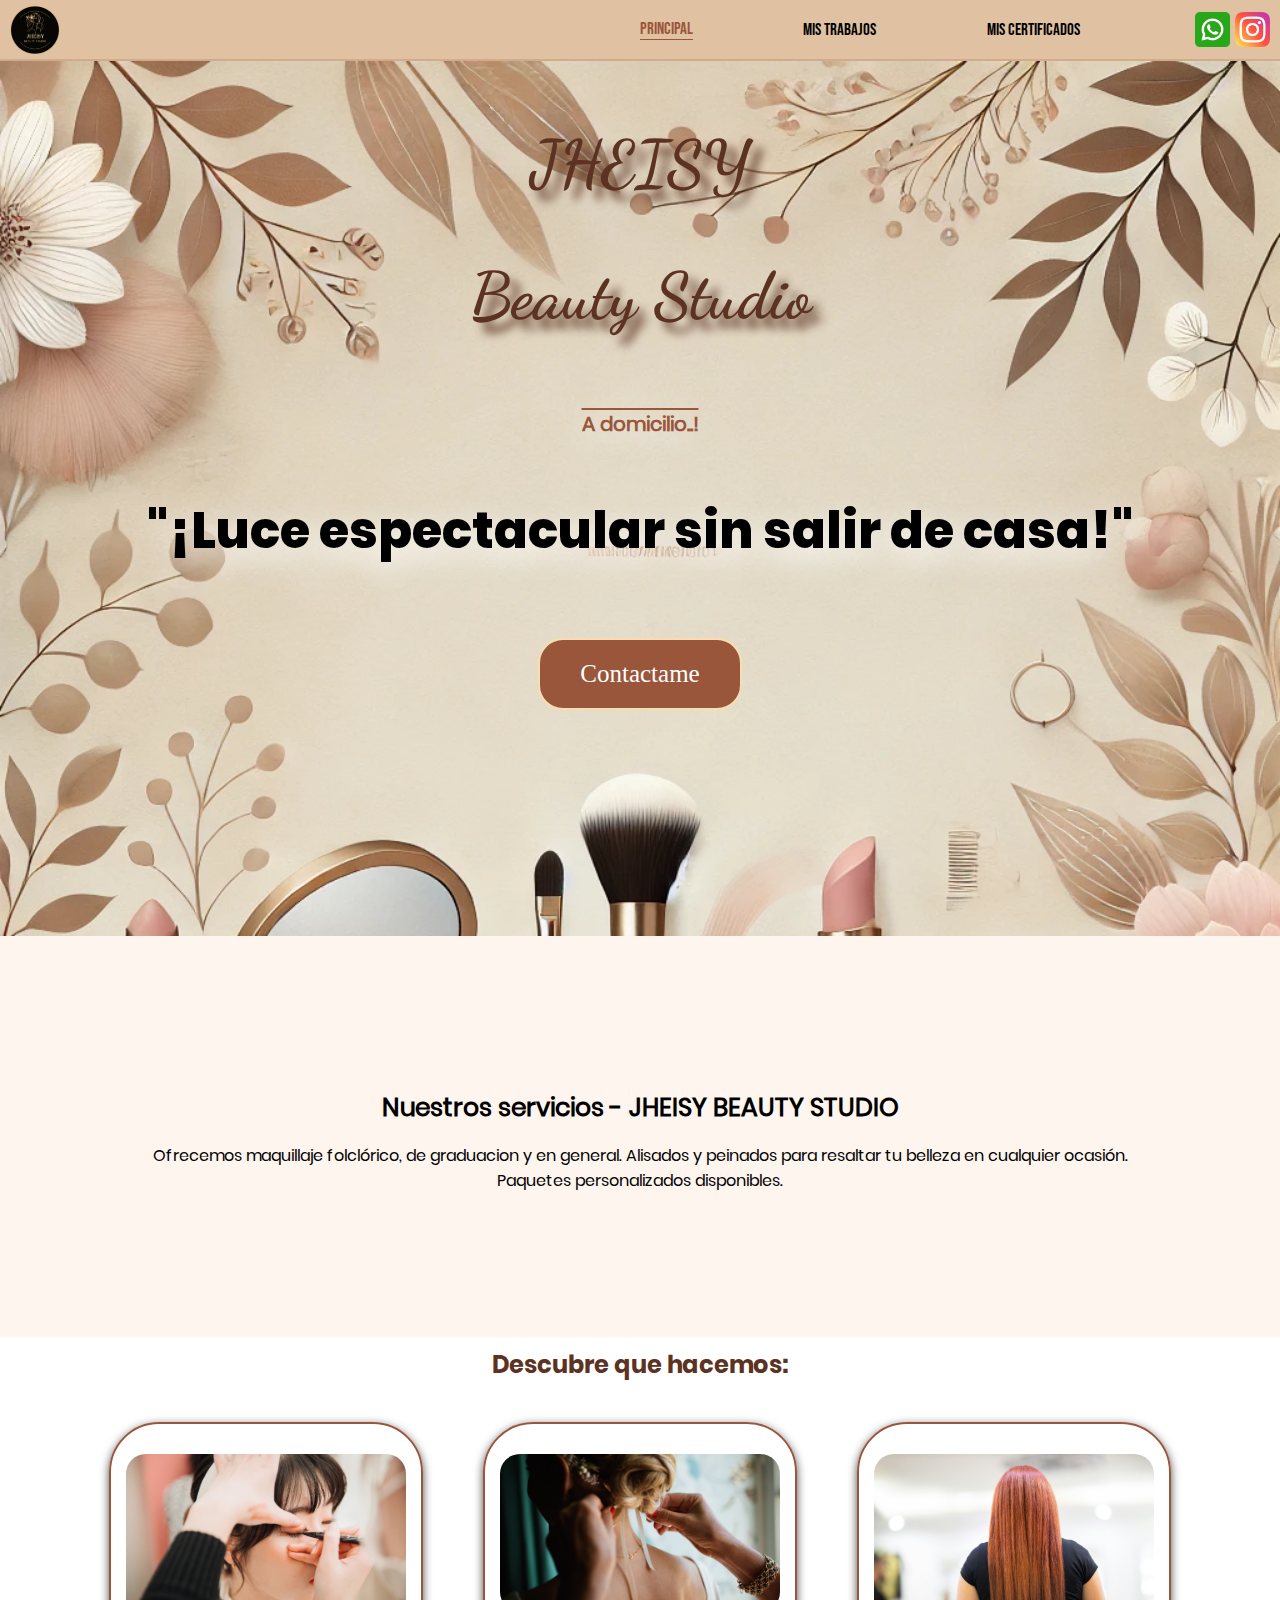
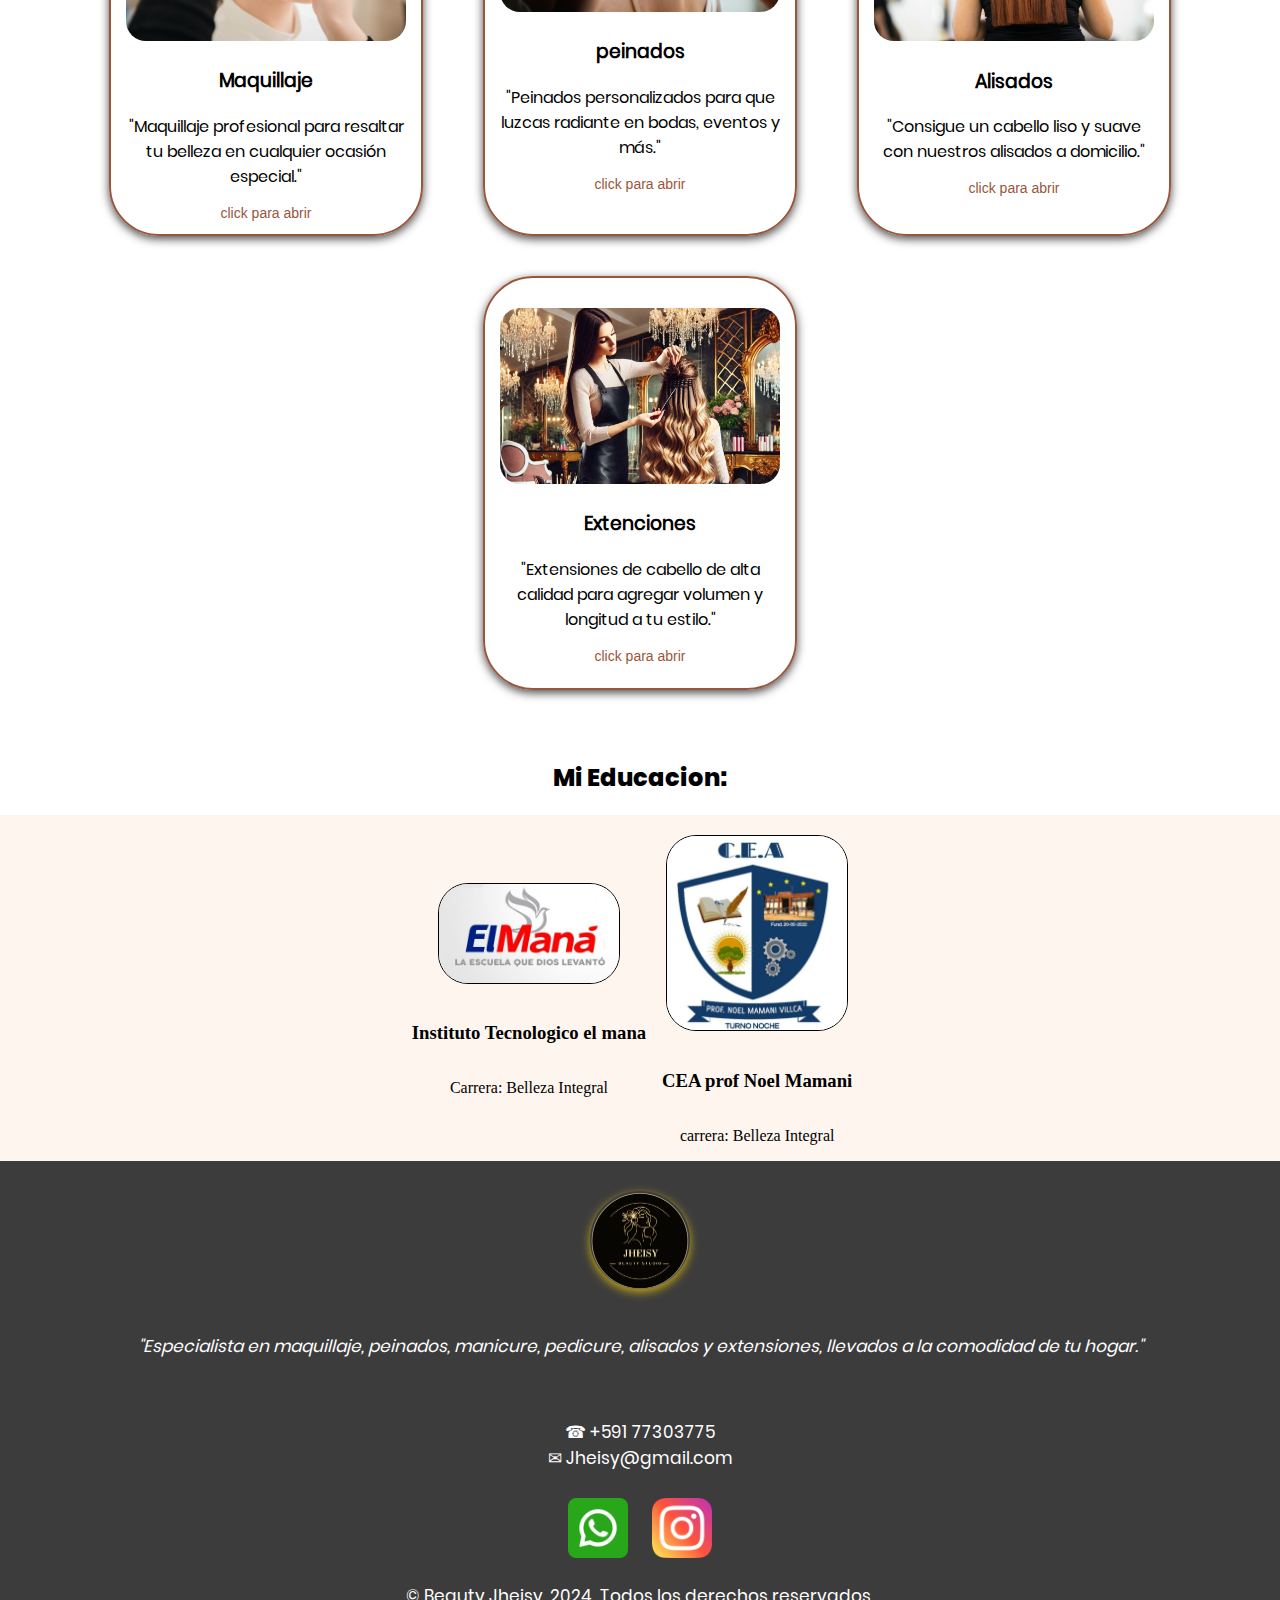
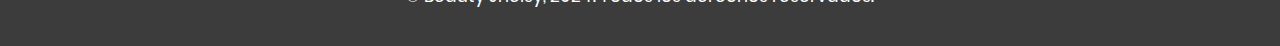
<file: index.html>
<!DOCTYPE html>
<html lang="es">

<head>
    <link rel="icon" type="image/png" href="imagenes\iconos\logoP.png">
    <link rel="stylesheet" href="estilo.css">
    <meta charset="UTF-8">
    <meta name="viewport" content="width=device-width, initial-scale=1.0">
    <title>Jheisy Beauty</title>
</head>

<body>
    <nav class="nave">
        <img src="imagenes\iconos\logoP.png" class="icono">
        <div class="lista">
            <a href="" id="M"> Principal</a>
            <a href="trabajos.html">Mis trabajos</a>
            <a href="certificados.html">Mis certificados</a>
            <div class="imagenes-nav">
                <a href="https://wa.link/i2p41c"><img src="imagenes\iconos\whatsapp.png" class="icono"></a>
                <a href="#"><img src="imagenes\iconos\instagram.png" class="icono"></a>
            </div>
        </div>
    </nav>

    <div class="principal">
        <div id="letras-principal">
            <h2>JHEISY</h2>
            <h2>Beauty Studio</h2>
        </div>
            <p><strong>A domicilio..! </strong></p>
        <h1>"¡Luce espectacular sin salir de casa!"</h1>
        <br><br>
        <a href="https://wa.link/i2p41c" class="boton">Contactame</a>
    </div>

    <div class="nuestrosServ">
        <h3>Nuestros servicios - JHEISY BEAUTY STUDIO</h3>
        <p>Ofrecemos maquillaje folclórico, de graduacion y en general. Alisados y peinados para resaltar tu belleza en
            cualquier ocasión. Paquetes personalizados disponibles.</p>
    </div>

    <h2 id="extras">Descubre que hacemos:</h2>

    <div class="grilla">
        <a href="Maquillaje.html">
            <div class="casilla">
                <img src="imagenes\maquillaje.jpg">
                <h3>Maquillaje</h3>
                <p>"Maquillaje profesional para resaltar tu belleza en cualquier ocasión especial."</p>
                <p class="indicador">click para abrir</p>
            </div>
        </a>
        <a href="peinado.html">
            <div class="casilla">
                <img src="imagenes\peinado.jpg">
                <h3>peinados</h3>
                <p>"Peinados personalizados para que luzcas radiante en bodas, eventos y más."</p>
                <p class="indicador">click para abrir</p>
            </div>
        </a>
        <a href="alizado.html">
            <div class="casilla">
                <img src="imagenes\alizado.jpg">
                <h3>Alisados</h3>
                <p>"Consigue un cabello liso y suave con nuestros alisados a domicilio."</p>
                <p class="indicador">click para abrir</p>
            </div>
        </a>
        <a href="extenciones.html">
            <div class="casilla">
                <img src="imagenes\extenciones.png">
                <h3>Extenciones</h3>
                <p>"Extensiones de cabello de alta calidad para agregar volumen y longitud a tu estilo."</p>
                <p class="indicador">click para abrir</p>
            </div>
        </a>
    </div>
    <h2 id="titulo">Mi Educacion:</h2>
    <div class="institutos">
        <div id="targetaInsti">
            <img src="imagenes\mana.jpg">
            <h3>Instituto Tecnologico el mana</h3>
            <p>Carrera: Belleza Integral</p>
        </div>
        <div id="targetaInsti">
            <img src="imagenes/cea.png">
            <h3>CEA prof Noel Mamani</h3>
            <p>carrera: Belleza Integral</p>
        </div>
    </div>
</body>
<footer>
    <img src="imagenes\iconos\logoP.png" id="logoF">
    <p>
    <address>"Especialista en maquillaje, peinados, manicure, pedicure, alisados y extensiones, llevados a la comodidad
        de tu
        hogar." </address>
    </p>
    <br>
    <a>☎ +591 77303775</a>
    <a>✉ Jheisy@gmail.com</a>
    <br>
    <div class="redes">
        <a href="https://wa.link/i2p41c"> <img src="imagenes\iconos\whatsapp.png" class="icono"></a>
        <a href=""> <img src="imagenes\iconos\instagram.png" class="icono"></a>
    </div>
    <p>© Beauty Jheisy, 2024. Todos los derechos reservados.</p>
</footer>

</html>
</file>
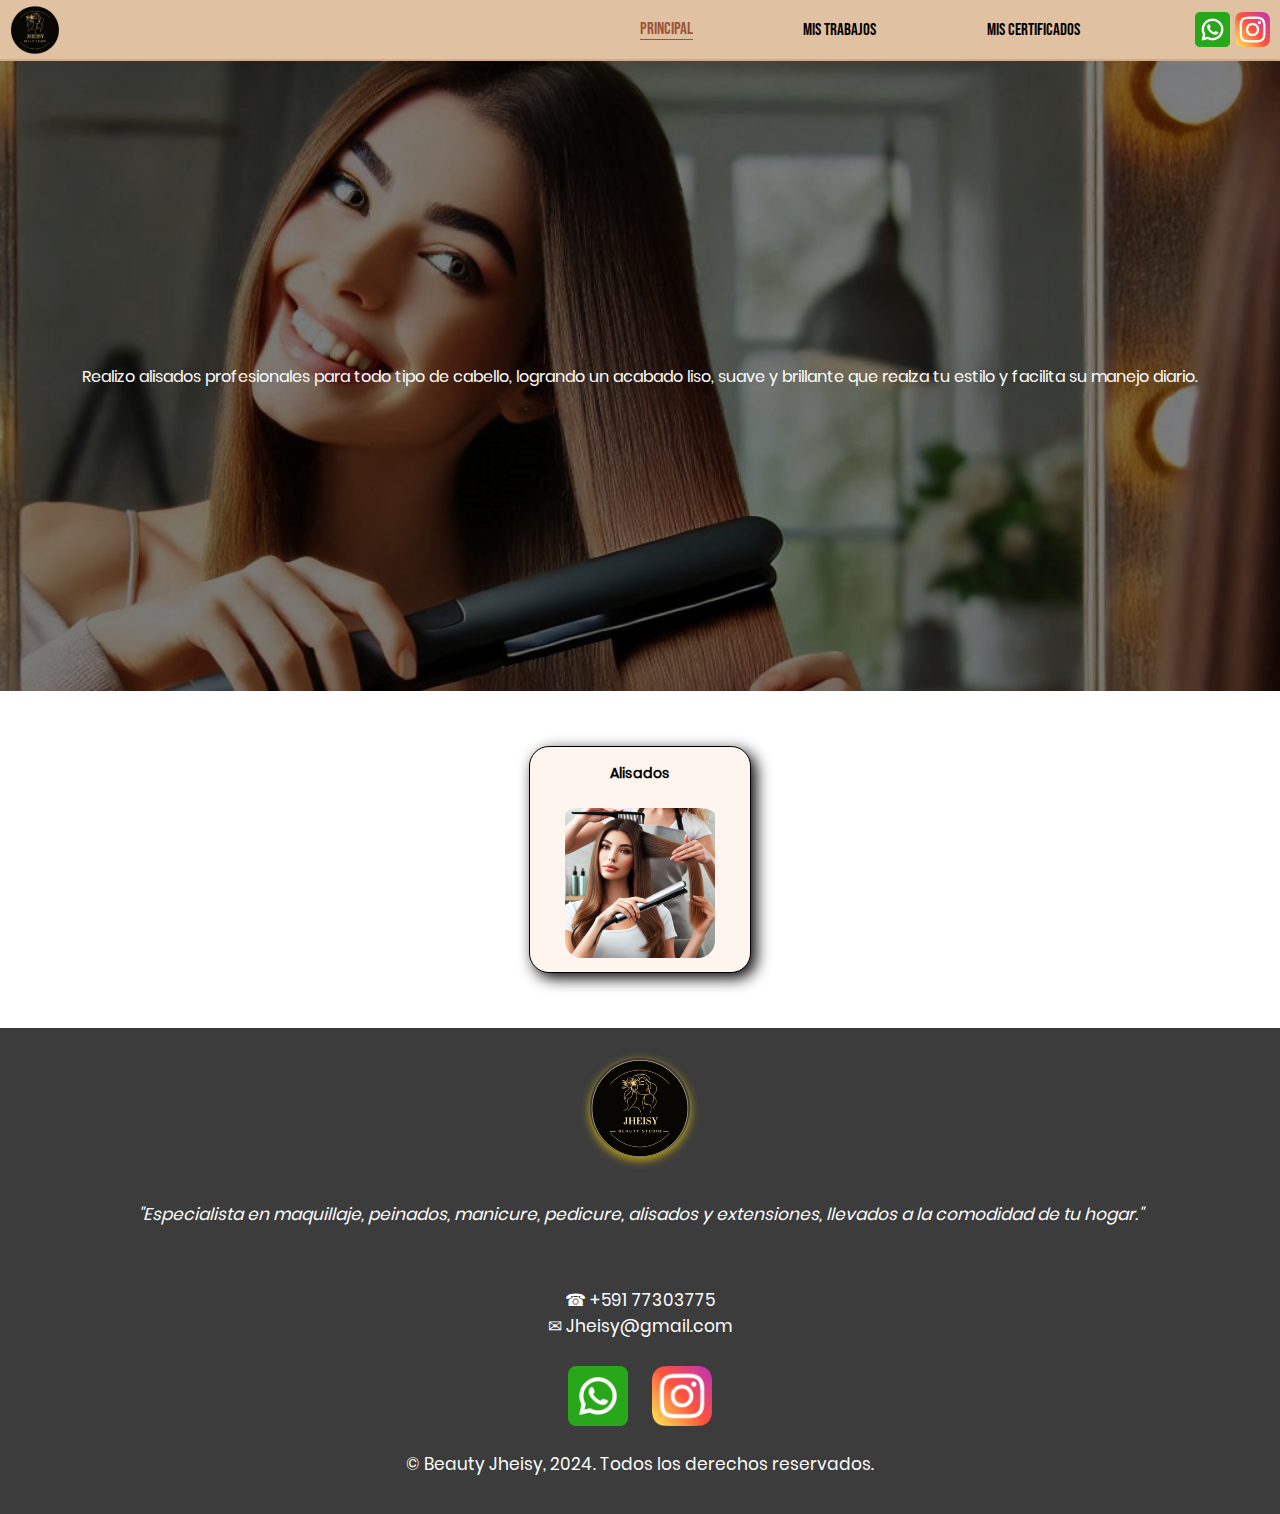
<file: alizado.html>
<!DOCTYPE html>
<html lang="en">

<head>
    <link rel="icon" type="image/png" href="imagenes\iconos\logoP.png">
    <link rel="stylesheet" href="estilo.css">
    <meta charset="UTF-8">
    <meta name="viewport" content="width=device-width, initial-scale=1.0">
    <title>Jheisy Beauty-Alisados</title>
</head>

<body>

    <nav class="nave">
        <img src="imagenes\iconos\logoP.png" class="icono">
        <div class="lista">
            <a href="index.html" id="M"> Principal</a>
            <a href="trabajos.html">Mis trabajos</a>
            <a href="certificados.html">Mis certificados</a>
            <div class="imagenes-nav">
                <a href="https://wa.link/i2p41c"><img src="imagenes\iconos\whatsapp.png" class="icono"></a>
                <a href="#"><img src="imagenes\iconos\instagram.png" class="icono"></a>
            </div>
        </div>
    </nav>


    <div class="alisadoPrincipal">
        <p>Realizo alisados profesionales para todo tipo de cabello, logrando un acabado liso, suave y brillante que
            realza tu estilo y facilita su manejo diario.</p>
    </div>

    <div class="grillaMaquillajes">
        <div class="targetaMaquillajes">
            <h3>Alisados</h3>
            <img src="imagenes/alizadoT.png">
        </div>
    </div>
    <footer>
        <img src="imagenes\iconos\logoP.png" id="logoF">
        <p><address>"Especialista en maquillaje, peinados, manicure, pedicure, alisados y extensiones, llevados a la comodidad de tu
            hogar." </address> </p>
        <br>
        <a>☎ +591 77303775</a>
        <a>✉ Jheisy@gmail.com</a>
        <br>
        <div class="redes">
            <a href="https://wa.link/i2p41c"> <img src="imagenes\iconos\whatsapp.png" class="icono"></a>
            <a href=""> <img src="imagenes\iconos\instagram.png" class="icono"></a>
        </div>
        <p>© Beauty Jheisy, 2024. Todos los derechos reservados.</p>
    </footer>
</body>

</html>
</file>
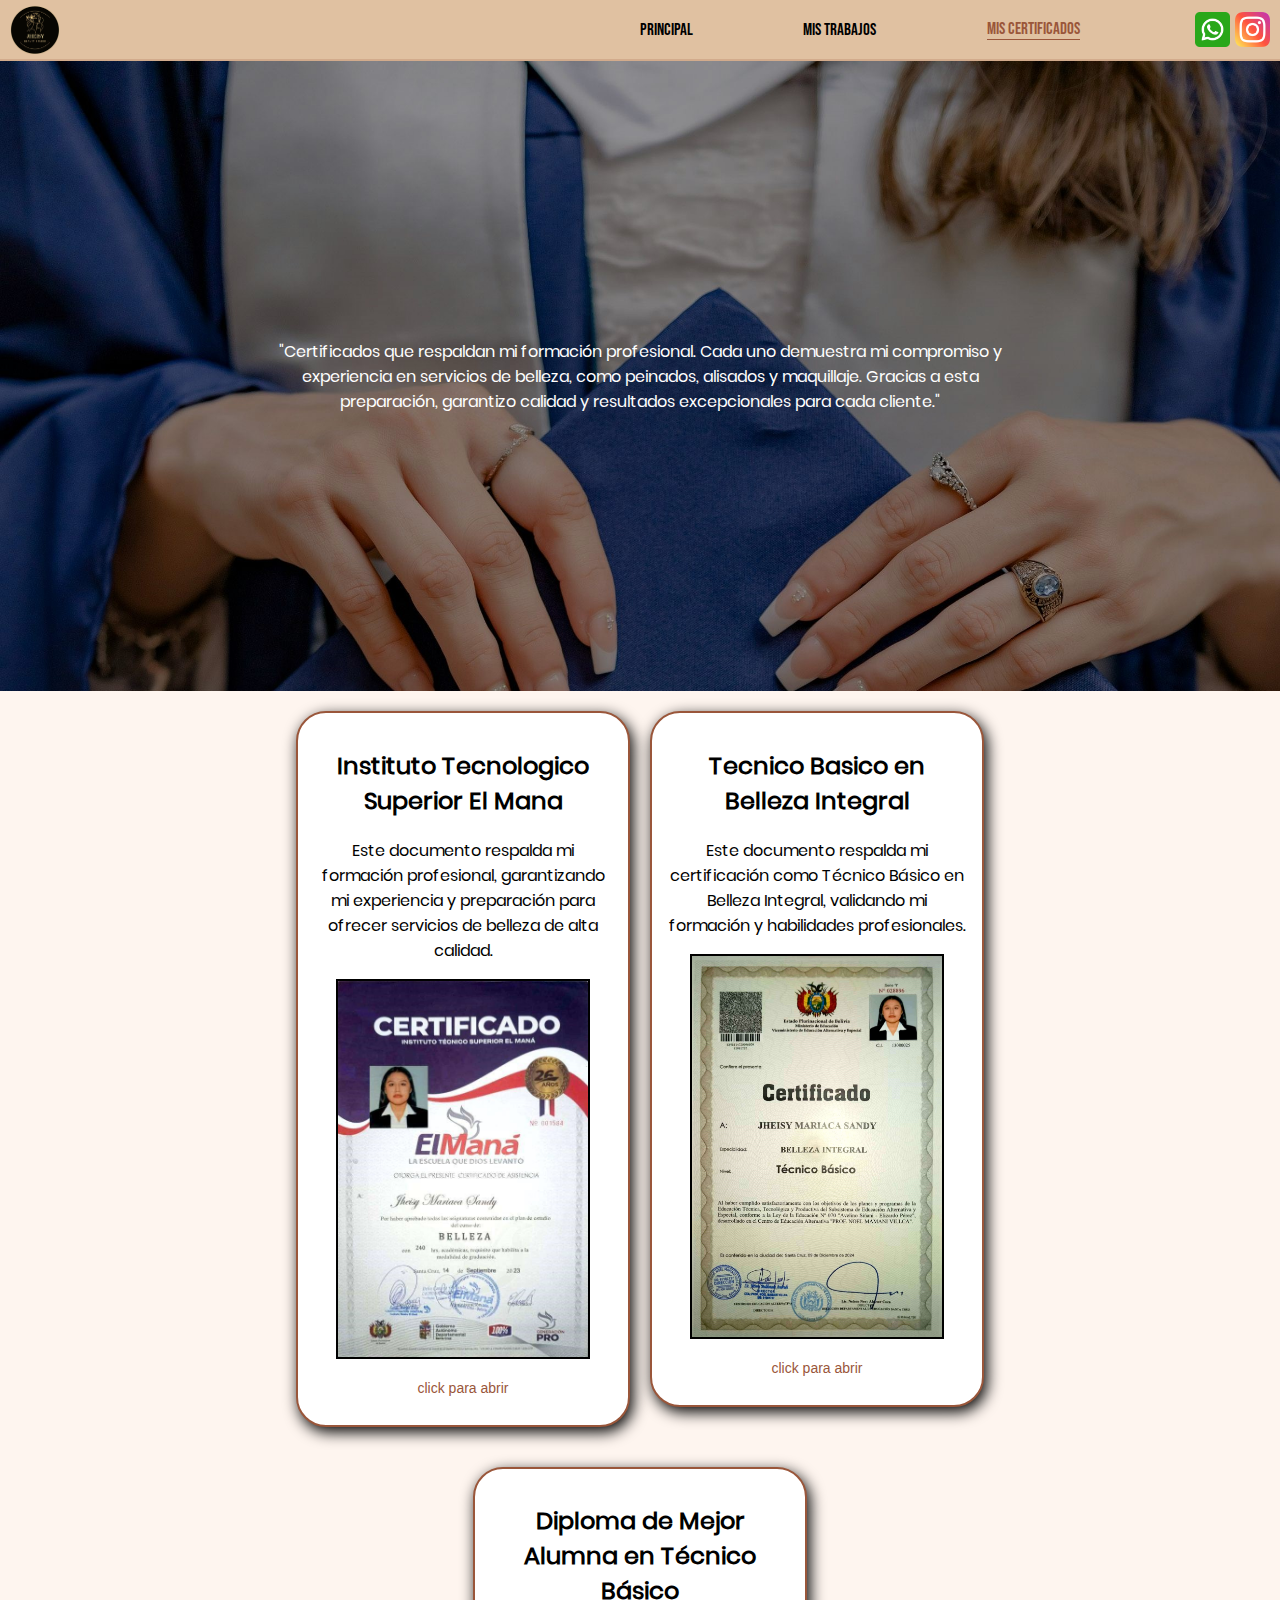
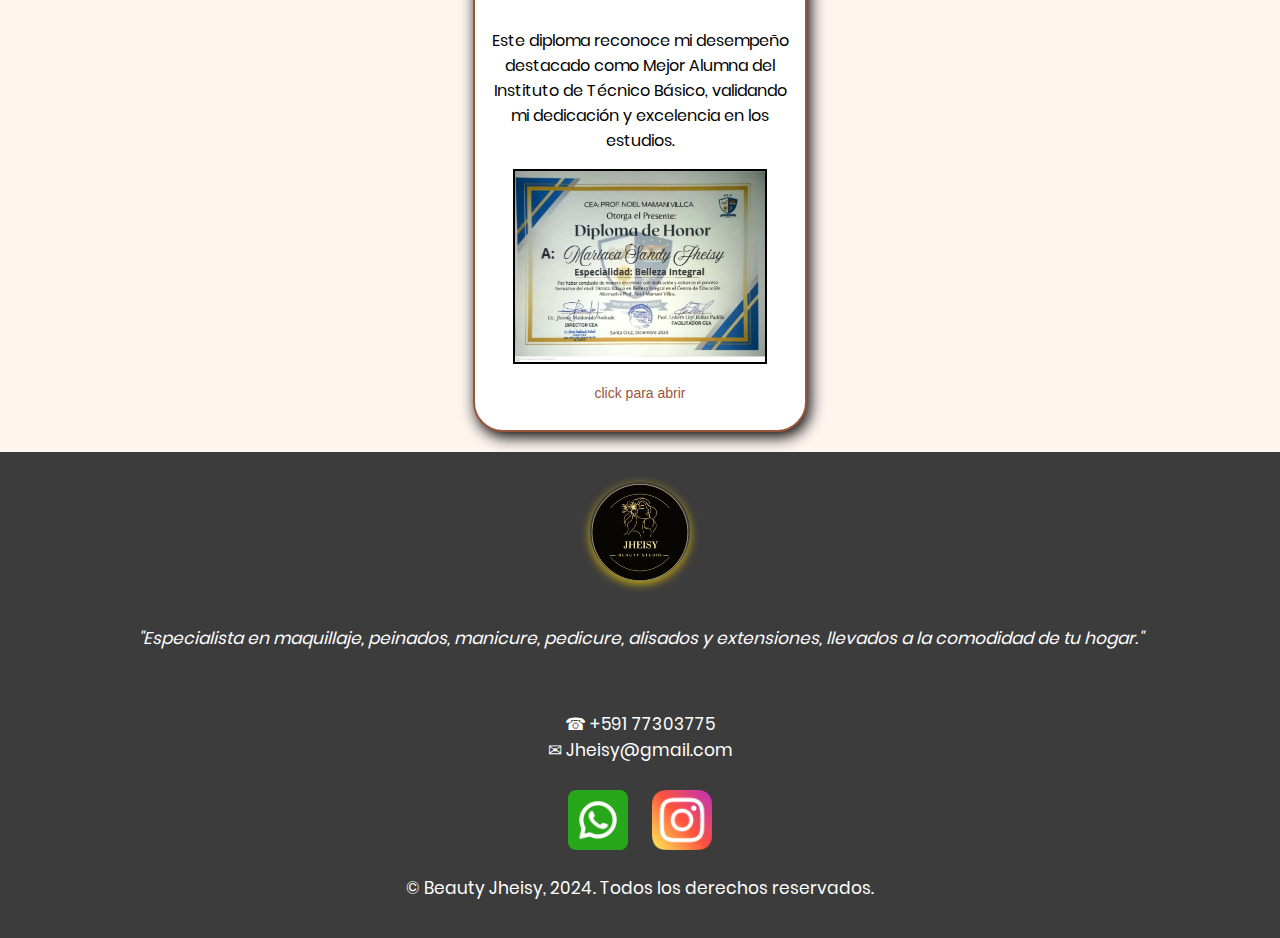
<file: certificados.html>
<!DOCTYPE html>
<html lang="en">

<head>
    <link rel="icon" type="image/png" href="imagenes\iconos\logoP.png">
    <link rel="stylesheet" href="estilo.css">
    <meta charset="UTF-8">
    <meta name="viewport" content="width=device-width, initial-scale=1.0">
    <title>Jheisy Beauty-Certificados</title>
</head>

<body>
    <nav class="nave">
        <img src="imagenes\iconos\logoP.png" class="icono">
        <div class="lista">
            <a href="index.html"> Principal</a>
            <a href="trabajos.html">Mis trabajos</a>
            <a href="certificados.html"  id="M">Mis certificados</a>
            <div class="imagenes-nav">
                <a href="https://wa.link/i2p41c"><img src="imagenes\iconos\whatsapp.png" class="icono"></a>
                <a href="#"><img src="imagenes\iconos\instagram.png" class="icono"></a>
            </div>
        </div>
    </nav>



    <div class="principalCertificados">
        <p>"Certificados que respaldan mi formación profesional. Cada uno demuestra mi compromiso y experiencia en
            servicios de belleza, como peinados, alisados y maquillaje. Gracias a esta preparación, garantizo calidad y
            resultados excepcionales para cada cliente."</p>
    </div>

    <div class="certificados">
        <a href="imagenes\certificado-mana.jpg"><div class="certificado">
            <h2>Instituto Tecnologico Superior El Mana</h2>
            <p>Este documento respalda mi formación profesional, garantizando mi experiencia y preparación para ofrecer servicios de belleza de alta calidad. </p>
            <img src="imagenes/certificado-mana.jpg">
            <p class="indicador">click para abrir</p>
        </div></a>
       <a href="imagenes\certificado-cea.jpg"> <div class="certificado">
            <h2>Tecnico Basico en Belleza Integral</h2>
            <p>Este documento respalda mi certificación como Técnico Básico en Belleza Integral, validando mi formación y habilidades profesionales.</p>
            <img src="imagenes/certificado-cea.jpg">
            <p class="indicador">click para abrir</p>
        </div></a>
       <a href="imagenes\diploma-cea.jpg"> <div class="certificado">
            <h2>Diploma de Mejor Alumna en Técnico Básico</h2>
            <p>Este diploma reconoce mi desempeño destacado como Mejor Alumna del Instituto de Técnico Básico, validando mi dedicación y excelencia en los estudios. </p>
            <img src="imagenes/diploma-cea.jpg">
            <p class="indicador">click para abrir</p>
        </div> </a>
    </div>
    


    <footer>
        <img src="imagenes\iconos\logoP.png" id="logoF">
        <p><address>"Especialista en maquillaje, peinados, manicure, pedicure, alisados y extensiones, llevados a la comodidad de tu
            hogar." </address> </p>
        <br>
        <a>☎ +591 77303775</a>
        <a>✉ Jheisy@gmail.com</a>
        <br>
        <div class="redes">
            <a href="https://wa.link/i2p41c"> <img src="imagenes\iconos\whatsapp.png" class="icono"></a>
            <a href=""> <img src="imagenes\iconos\instagram.png" class="icono"></a>
        </div>
        <p>© Beauty Jheisy, 2024. Todos los derechos reservados.</p>
    </footer>
</body>

</html>
</file>
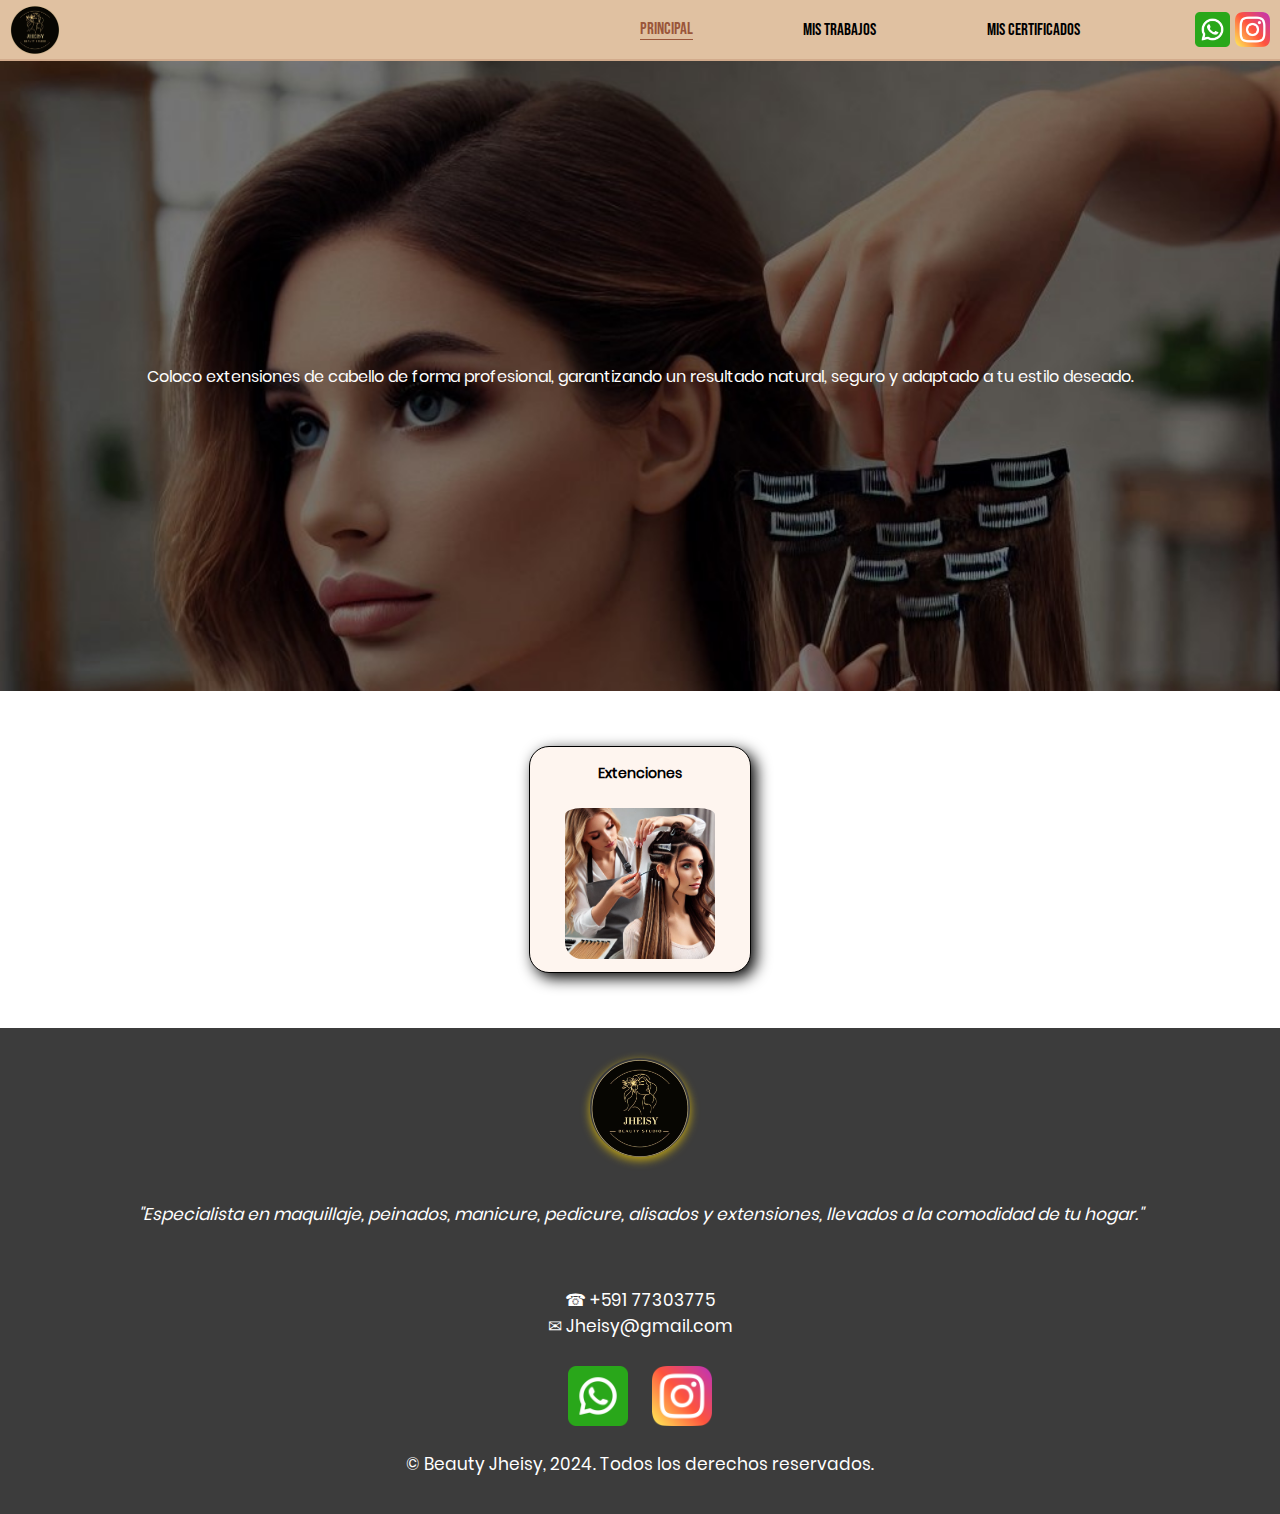
<file: extenciones.html>
<!DOCTYPE html>
<html lang="en">
<head>
    <link rel="icon" type="image/png" href="imagenes\iconos\logoP.png">
    <link rel="stylesheet" href="estilo.css">
    <meta charset="UTF-8">
    <meta name="viewport" content="width=device-width, initial-scale=1.0">
    <title>Jheisy Beauty-Extenciones</title>
</head>
<body>
    <nav class="nave">
        <img src="imagenes\iconos\logoP.png" class="icono">
        <div class="lista">
            <a href="index.html" id="M"> Principal</a>
            <a href="trabajos.html">Mis trabajos</a>
            <a href="certificados.html">Mis certificados</a>
            <div class="imagenes-nav">
                <a href="https://wa.link/i2p41c"><img src="imagenes\iconos\whatsapp.png" class="icono"></a>
                <a href="#"><img src="imagenes\iconos\instagram.png" class="icono"></a>
            </div>
        </div>
    </nav>


    <div class="extencionesPrincipal">
        <p>Coloco extensiones de cabello de forma profesional, garantizando un resultado natural, seguro y adaptado a tu estilo deseado.</p>
    </div>

    <div class="grillaMaquillajes">
        <div class="targetaMaquillajes">
            <h3>Extenciones</h3>
            <img src="imagenes/extencionesT.png">
        </div>
    </div>
    <footer>
        <img src="imagenes\iconos\logoP.png" id="logoF">
        <p><address>"Especialista en maquillaje, peinados, manicure, pedicure, alisados y extensiones, llevados a la comodidad de tu
            hogar." </address> </p>
        <br>
        <a>☎ +591 77303775</a>
        <a>✉ Jheisy@gmail.com</a>
        <br>
        <div class="redes">
            <a href="https://wa.link/i2p41c"> <img src="imagenes\iconos\whatsapp.png" class="icono"></a>
            <a href=""> <img src="imagenes\iconos\instagram.png" class="icono"></a>
        </div>
        <p>© Beauty Jheisy, 2024. Todos los derechos reservados.</p>
    </footer>

</body>
</html>
</file>
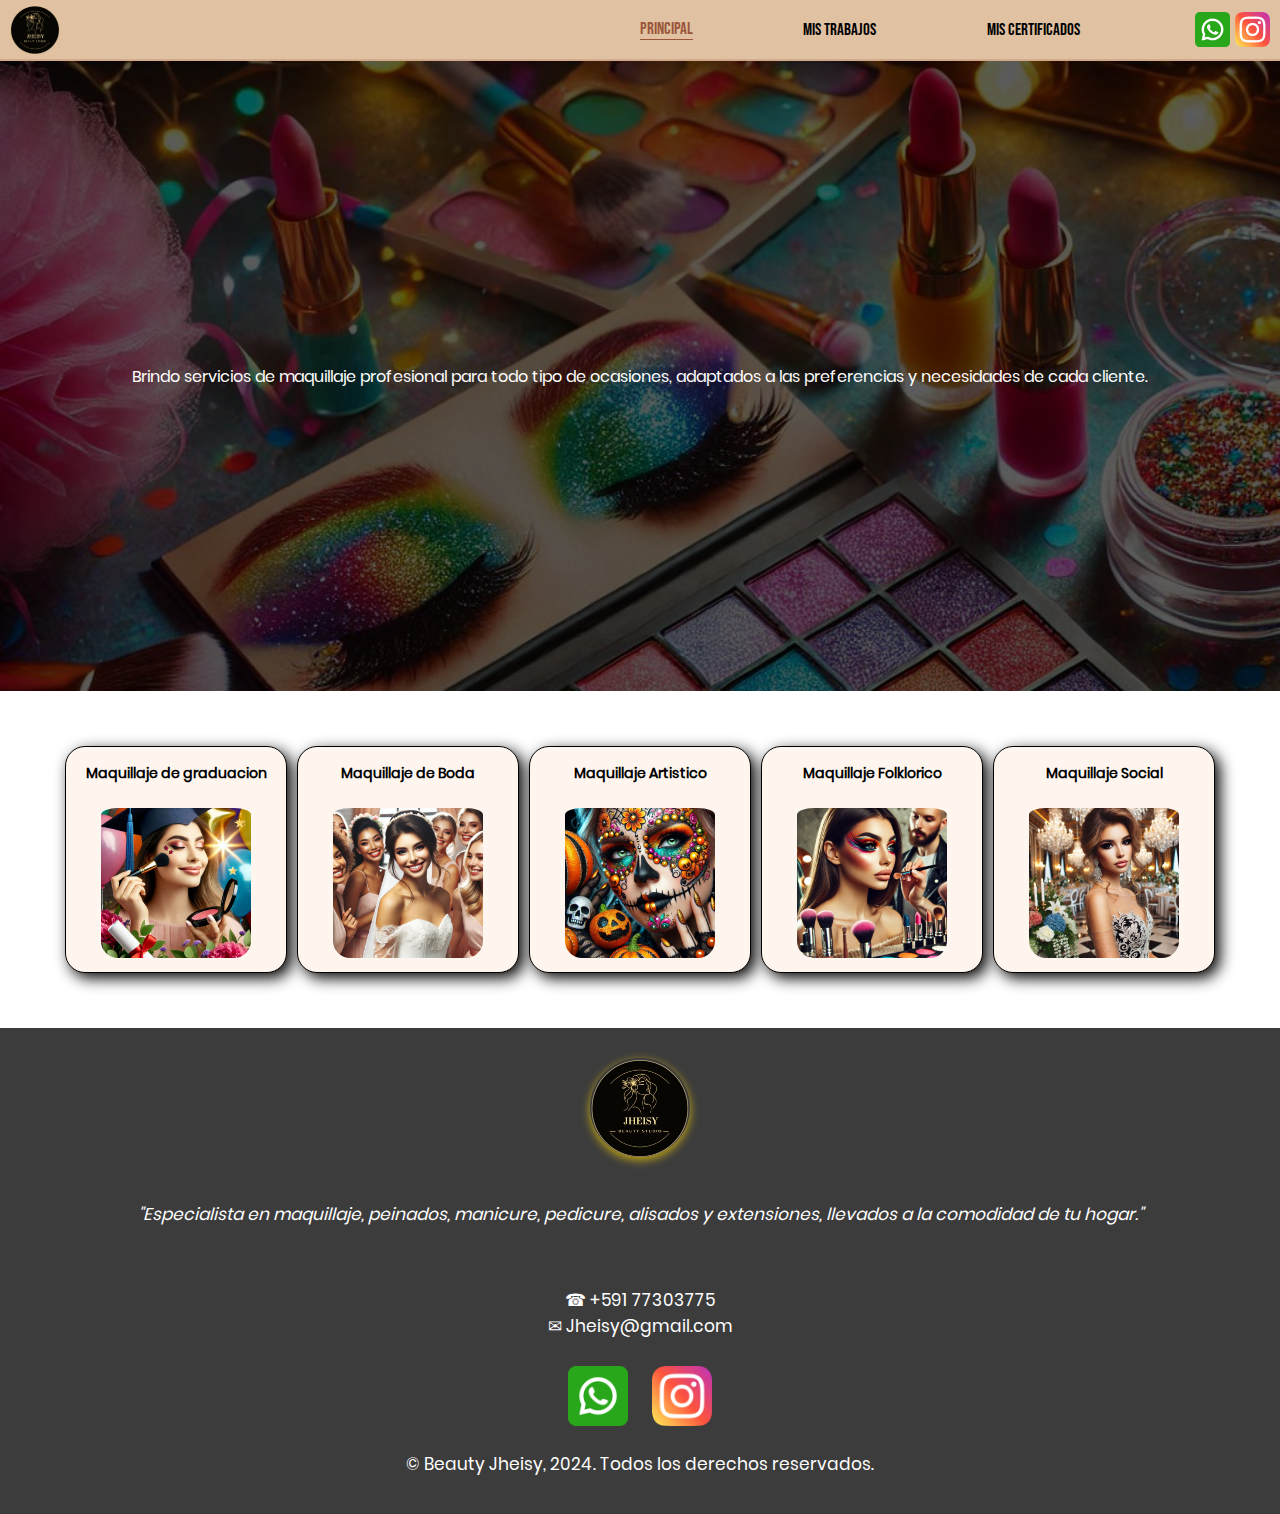
<file: Maquillaje.html>
<!DOCTYPE html>
<html lang="en">
<head>
    <link rel="icon" type="image/png" href="imagenes\iconos\logoP.png">
    <link rel="stylesheet" href="estilo.css">
    <meta charset="UTF-8">
    <meta name="viewport" content="width=device-width, initial-scale=1.0">
    <title>Jheisy Beauty - Maquillajes</title>
</head>
<body>
    
    <nav class="nave">
        <img src="imagenes\iconos\logoP.png" class="icono">
        <div class="lista">
            <a href="index.html" id="M"> Principal</a>
            <a href="trabajos.html">Mis trabajos</a>
            <a href="certificados.html">Mis certificados</a>
            <div class="imagenes-nav">
                <a href="https://wa.link/i2p41c"><img src="imagenes\iconos\whatsapp.png" class="icono"></a>
                <a href="#"><img src="imagenes\iconos\instagram.png" class="icono"></a>
            </div>
        </div>
    </nav>

    <div class="maquillajePrincipal">
        <p>Brindo servicios de maquillaje profesional para todo tipo de ocasiones, adaptados a las preferencias y necesidades de cada cliente.</p>
    </div>

    <div class="grillaMaquillajes">
        <div class="targetaMaquillajes">
            <h3>Maquillaje de graduacion</h3>
            <img src="imagenes/maquillaje-de-graduación.png">
        </div>
        <div class="targetaMaquillajes">
            <h3>Maquillaje de Boda</h3>
            <img src="imagenes/maquillaje -de-boda.png">
        </div>
        <div class="targetaMaquillajes">
            <h3>Maquillaje Artistico</h3>
            <img src="imagenes/maquillaje-artistico.png">
        </div>
        <div class="targetaMaquillajes">
            <h3>Maquillaje Folklorico</h3>
            <img src="imagenes/maquillaje-folclorico.png">
        </div>
        <div class="targetaMaquillajes">
            <h3>Maquillaje Social</h3>
            <img src="imagenes/maquillaje-social.png">
        </div>
    </div>

    
    <footer>
        <img src="imagenes\iconos\logoP.png" id="logoF">
        <p><address>"Especialista en maquillaje, peinados, manicure, pedicure, alisados y extensiones, llevados a la comodidad de tu
            hogar." </address> </p>
        <br>
        <a>☎ +591 77303775</a>
        <a>✉ Jheisy@gmail.com</a>
        <br>
        <div class="redes">
            <a href="https://wa.link/i2p41c"> <img src="imagenes\iconos\whatsapp.png" class="icono"></a>
            <a href=""> <img src="imagenes\iconos\instagram.png" class="icono"></a>
        </div>
        <p>© Beauty Jheisy, 2024. Todos los derechos reservados.</p>
    </footer>


</body>
</html>
</file>
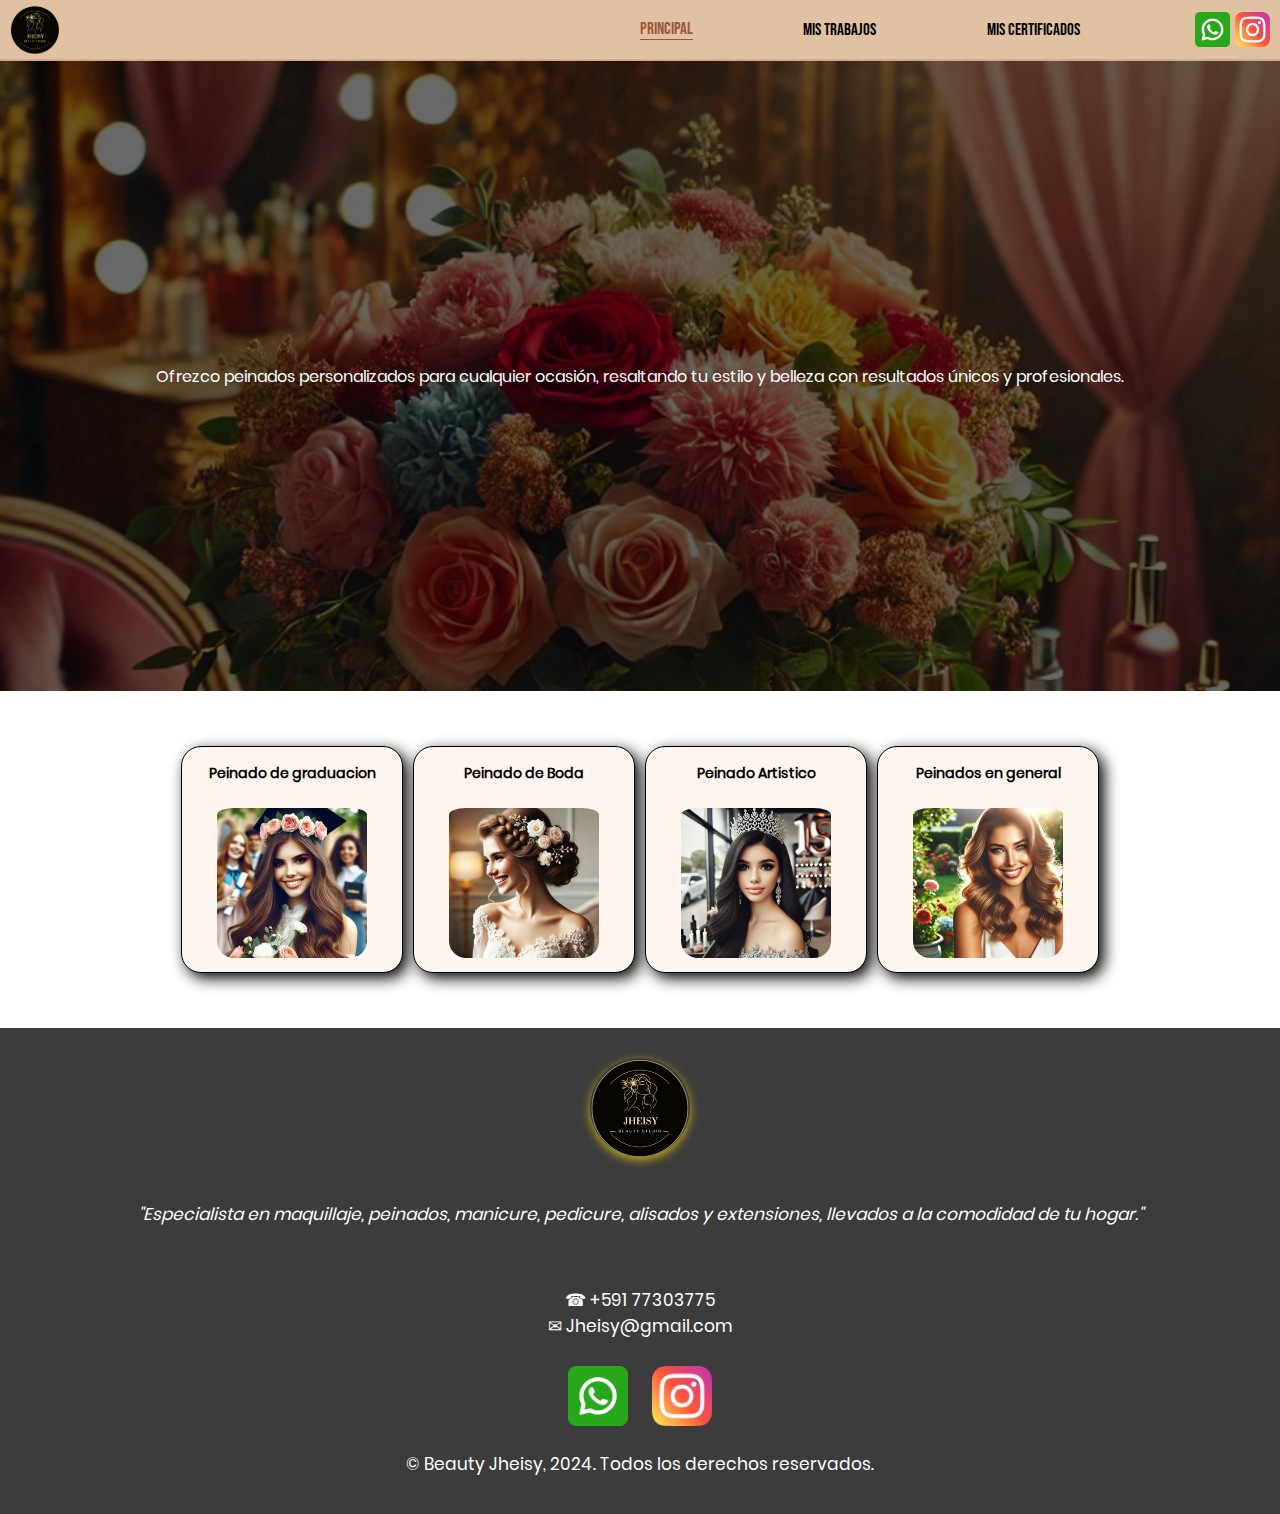
<file: peinado.html>
<!DOCTYPE html>
<html lang="es">
<head>
    <link rel="icon" type="image/png" href="imagenes\iconos\logoP.png">
    <link rel="stylesheet" href="estilo.css">
    <meta charset="UTF-8">
    <meta name="viewport" content="width=device-width, initial-scale=1.0">
    <title>Jheisy Beauty - Peinados</title>
</head>
<body>
    <nav class="nave">
        <img src="imagenes\iconos\logoP.png" class="icono">
        <div class="lista">
            <a href="index.html" id="M"> Principal</a>
            <a href="trabajos.html">Mis trabajos</a>
            <a href="certificados.html">Mis certificados</a>
            <div class="imagenes-nav">
                <a href="https://wa.link/i2p41c"><img src="imagenes\iconos\whatsapp.png" class="icono"></a>
                <a href="#"><img src="imagenes\iconos\instagram.png" class="icono"></a>
            </div>
        </div>
    </nav>

    <div class="peinadoPrincipal">
        <p>Ofrezco peinados personalizados para cualquier ocasión, resaltando tu estilo y belleza con resultados únicos y profesionales.</p>
    </div>

    <div class="grillaMaquillajes">
        <div class="targetaMaquillajes">
            <h3>Peinado de graduacion</h3>
            <img src="imagenes/peinado-graduacion.png">
        </div>
        <div class="targetaMaquillajes">
            <h3>Peinado de Boda</h3>
            <img src="imagenes/peinado-novia.png">
        </div>
        <div class="targetaMaquillajes">
            <h3>Peinado Artistico</h3>
            <img src="imagenes/peinado-reina.png">
        </div>
        <div class="targetaMaquillajes">
            <h3>Peinados en general</h3>
            <img src="imagenes/peinado-ondulado.png">
        </div>
    </div>

    
    <footer>
        <img src="imagenes\iconos\logoP.png" id="logoF">
        <p><address>"Especialista en maquillaje, peinados, manicure, pedicure, alisados y extensiones, llevados a la comodidad de tu
            hogar." </address> </p>
        <br>
        <a>☎ +591 77303775</a>
        <a>✉ Jheisy@gmail.com</a>
        <br>
        <div class="redes">
            <a href="https://wa.link/i2p41c"> <img src="imagenes\iconos\whatsapp.png" class="icono"></a>
            <a href=""> <img src="imagenes\iconos\instagram.png" class="icono"></a>
        </div>
        <p>© Beauty Jheisy, 2024. Todos los derechos reservados.</p>
    </footer>
</body>
</html>
</file>
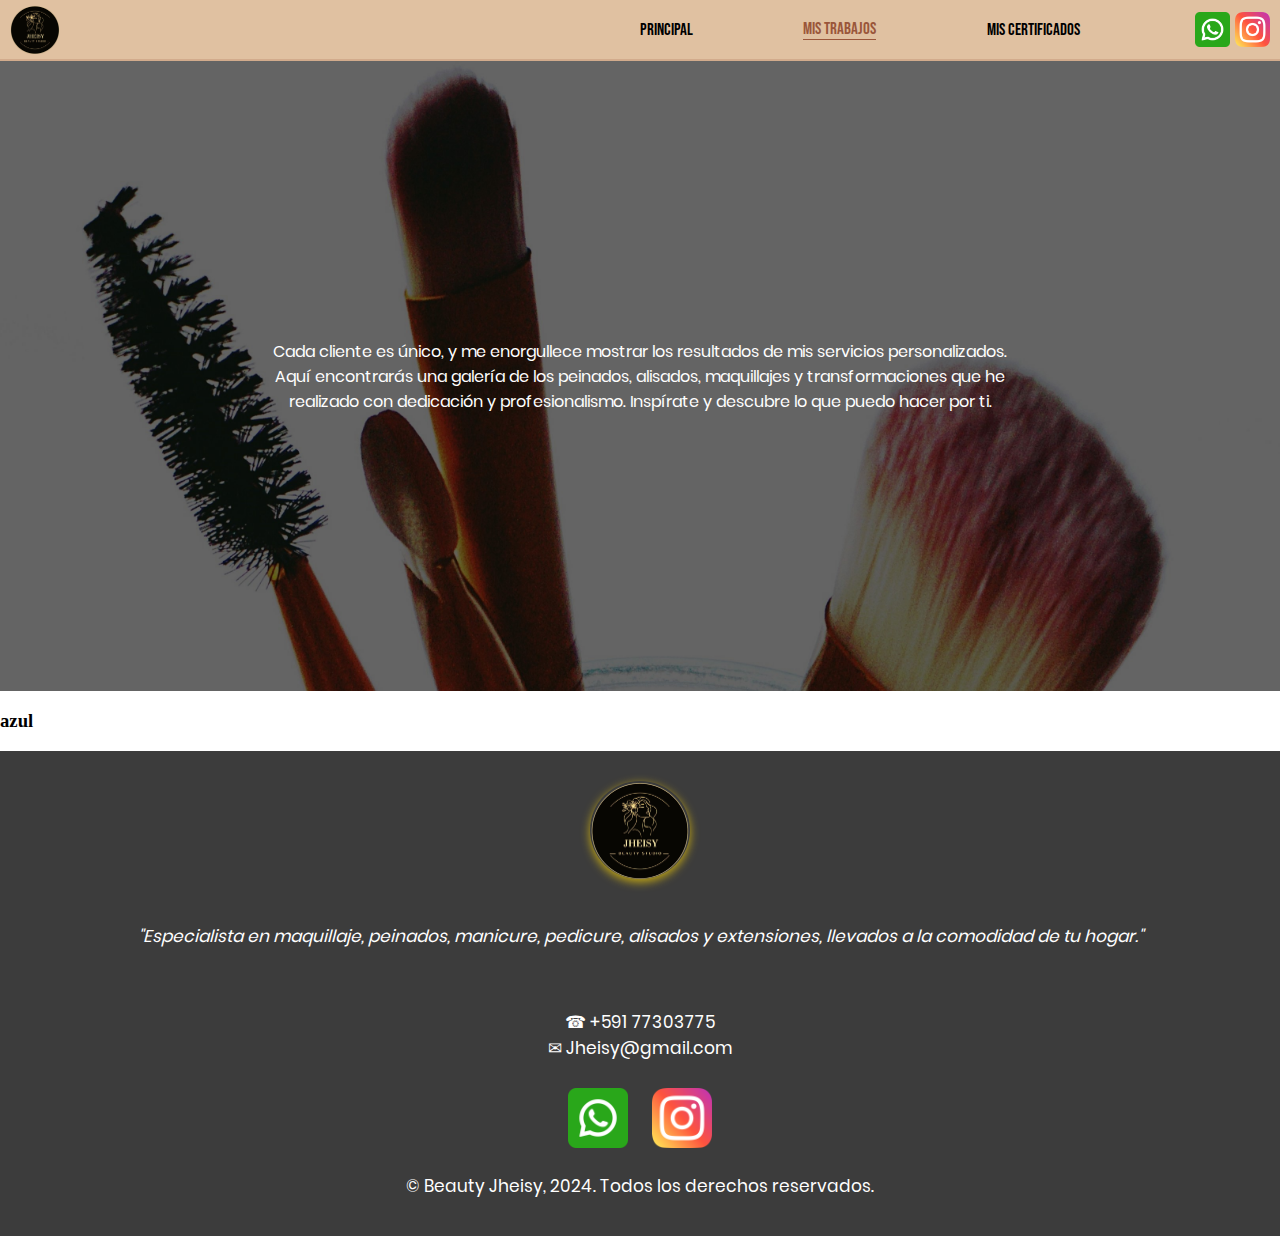
<file: trabajos.html>
<!DOCTYPE html>
<html lang="es">
<head>
    <link rel="icon" type="image/png" href="imagenes\iconos\logoP.png">
    <link rel="stylesheet" href="estilo.css">
    <meta charset="UTF-8">
    <meta name="viewport" content="width=device-width, initial-scale=1.0">
    <title>Jheisy Beauty-Trabajos</title>
</head>
<body>
    <nav class="nave">
        <img src="imagenes\iconos\logoP.png" class="icono">
        <div class="lista">
            <a href="index.html"> Principal</a>
            <a href="trabajos.html" id="M">Mis trabajos</a>
            <a href="certificados.html">Mis certificados</a>
            <div class="imagenes-nav">
                <a href="https://wa.link/i2p41c"><img src="imagenes\iconos\whatsapp.png" class="icono"></a>
                <a href="#"><img src="imagenes\iconos\instagram.png" class="icono"></a>
            </div>
        </div>
    </nav>

    <div class="principalTrabajos">
        <p>Cada cliente es único, y me enorgullece mostrar los resultados de mis servicios personalizados. Aquí encontrarás una galería de los peinados, alisados, maquillajes y transformaciones que he realizado con dedicación y profesionalismo. Inspírate y descubre lo que puedo hacer por ti.</p>
    </div>
    <h3>azul</h3>

    <footer>
        <img src="imagenes\iconos\logoP.png" id="logoF">
        <p><address>"Especialista en maquillaje, peinados, manicure, pedicure, alisados y extensiones, llevados a la comodidad de tu
            hogar." </address> </p>
        <br>
        <a>☎ +591 77303775</a>
        <a>✉ Jheisy@gmail.com</a>
        <br>
        <div class="redes">
            <a href="https://wa.link/i2p41c"> <img src="imagenes\iconos\whatsapp.png" class="icono"></a>
            <a href=""> <img src="imagenes\iconos\instagram.png" class="icono"></a>
        </div>
        <p>© Beauty Jheisy, 2024. Todos los derechos reservados.</p>
    </footer>
</body>
</html>
</file>
<file: estilo.css>
/* Fuentes */
@font-face {
    font-family: normal;
    src: url(fuentes/Poppins-Regular.ttf);
}
@font-face {
    font-family: subtitulos;
    src: url(fuentes/Poppins-Bold.ttf);
}
@font-face {
    font-family: titulos;
    src: url(fuentes/Poppins-ExtraBold.ttf);
}
@font-face {
    font-family: italica;
    src: url(fuentes/Poppins-LightItalic.ttf);
}
@font-face {
    font-family: dancing;
    src: url(fuentes/DancingScript-Bold.ttf);
}
@font-face {
    font-family: compacto;
    src: url(fuentes/BebasNeue-Regular.ttf);
}
/* variables */
:root{
    -color-resalto:rgb(154, 86, 58);
    -color-normal :black;
    -color-fondo: rgb(254, 245, 239);
}

body{
    margin: 0;
}
.icono{
    width: 50px;
}
/* **********NAV********************************** */
.nave{
    background-color: rgb(224, 193, 161);
    display: flex;
    justify-content: space-between;
    align-items: center;
    padding: 5px 10px ;
    border-bottom: solid 2px rgb(154, 86, 58, 0.2);
}
.nave .lista{
    display: flex;
    flex-direction: row;
    justify-content: space-between;
    align-items: center;
    width: 50%;
}
.nave a{
    text-decoration: none;
    color:black;
    font-family: 'compacto';
    font-size: 17px;
}
#M{
    color:rgb(154, 86, 58);
    border-bottom: 1px solid rgb(154, 86, 58);
}

.lista .imagenes-nav img{
    display: flex;
    justify-content: center;
}
.imagenes-nav{
    display: flex;
}
.imagenes-nav img{
    margin-left: 5px;
    width: 35px;
}
/* ********PANTALLAZO************************************ */
.principal{
    display: flex;
    flex-direction:column;
    background-size: cover;
    background-image: url('imagenes/fondo3.webp'); 
    align-items: center;
    padding: 10px;
    text-align: center;
    min-height: 95vh;
    overflow-y: auto;
}
.principal h1{
    font-family: 'titulos';
    font-size: 50px;
    text-shadow: 0 10px 30px white;
}
.principal h2{
    color:rgb(92, 51, 34);
    font-family: 'dancing';
    font-size: 65px;
    text-shadow: 10px 10px 10px rgb(92, 51, 34);
}
.principal p{
    text-shadow: 0 10px 30px white;
}
#letras-principal{
    transition: 0.9s ease;
    animation: flotar  3s ease-in-out infinite;
}
.principal a{
    padding: 20px 40px;
    border: 2px solid wheat;
    border-radius: 25px;
    color: white;
    background-color: rgb(154, 86, 58) ;
    text-decoration: none;
    font-size: 25px;
    transition: 0.3s;
}
.boton:hover {
    background-color: rgb(244, 223, 164);
    border-color: black;
    color: black;
    padding: 20px 50px;
}
.boton:focus{
    background-color: brown;
}
.principal p{
    color: rgb(154, 86, 58);
    font-family: 'normal';
    font-size: 20px;
    text-decoration: overline;
}

/* IMPORTANTE el key frames personalizado */
@keyframes flotar{
    0%{
        transform: translateY(0);
    }
    50%{
        transform: translateY(-15px);
    }
    100%{
        transform: translateY(0);
    }
}


/* *****NUESTROS SERVICIOS************************************************ */
.nuestrosServ{
    padding:10%;
    font-family: 'normal';
    background-color: rgb(254, 245, 239);
    text-align: center;

}
.nuestrosServ h3{
    margin-bottom: 15px;
    font-size: 25px;
    text-align: center;
}

#extras{
    margin-top: 10px;
    text-align: center;
    color:rgb(92, 51, 34) ;
    font-family: 'subtitulos';
}
/* **********MATRIZ************************************************************* */
.casilla img{
    width: 280px;    
    border-radius: 20px;
}
.grilla{
     display: flex; 
    flex-wrap: wrap;
    justify-content: center;
    flex-direction: row;
    font-family: 'normal';
}
.casilla{
    text-align: center;
    border: 2px solid rgb(154, 86, 58);
    padding: 30px 15px;
    margin: 20px 30px;
    height: 350px;
    width: 280px;
    border-radius: 50px;
    box-shadow: 0 3px 10px rgb(0 0 0 / 0.7);
    transition: 0.3s;
}
.grilla a{
    text-decoration: none;
    color: black;
}
a .casilla:hover{
    background-color: rgb(154, 86, 58) ;
    color: white;
    border: 2px solid white;
    transform: scale(1.05);
}

/* ********Institutos************************************************** */
.institutos{
    background-color: rgb(254, 245, 239) ;
    display: flex;
    align-items: center;
    flex-wrap: wrap;
    justify-content: center;
}
.institutos img{
    width: 180px;
    border-radius: 30px;
    border:1px solid black;
    margin:20px;
}
#targetaInsti{
    display: flex;
    flex-direction: column;
    text-align: center;  
    align-items: center;
}

#titulo{
    text-align: center;
    margin-top: 50px;
    font-family: 'titulos';
}


/* *********Footer************************************************ */
footer{
    display: flex;
    flex-direction: column;
    background-color: rgb(60, 60, 60);
    font-size: 17px;
    color: white;
    font-family: 'normal';
    padding: 20px 80px;
    text-align: center;
    align-items: center;
}
footer img{
    width: 100px;
    margin: 10px;
}
footer .icono{
    width: 60px;
    margin: 1px 10px;
}
#logoF{
    box-shadow: 0 3px 10px rgb(255 215 0 / 0.7);
    border-radius: 50%;
}




/* %%%%%%%%CERTIFICADOS%%%%%%%%%%%%%%%%%%%%%%%%%%%%%%%%%%%%%%%%%%%%%%%%%%%%%%% */
/* ***********principal********************************** */
.principalCertificados{
    background-image: url(imagenes/graduacion.jpg);
    background-size: cover;
    color:white;
    font-family: 'normal';
    height: 70vh;
    display: flex;
    flex-direction: row;
    align-items: center;
    text-align: center;
    padding: 0 20%;
}

/* ******CERTIFICADOS**************************************************** */
.certificados{
    display: flex;
    flex-direction: row;
    flex-wrap: wrap;
    padding: 20px 10px;  
    justify-content: center; 
    background-color: rgb(254, 245, 239);
    font-family: 'normal';
    padding: 0 20%;
}
.certificado img{
    width: 250px;
    border: 2px solid black;
    
}
.certificado{
    text-align: center;
    border: 2px solid rgb(154, 86, 58);
    border-radius: 30px;
    width: 70x;
    margin: 20px 10px;
    padding: 15px;
    background-color: white;
    width: 300px;
    box-shadow: 3px 5px 15px black;
    transition: 0.3s;
}
.indicador{
    font-size: 14px;
    font-family: Arial;
    color: rgb(154, 86, 58) ;
}
.certificados a{
    text-decoration: none;
    color: black;
}
a .certificado:hover{
    background-color: rgb(154, 86, 58) ;
    color: white;
    border: 2px solid white;
    transform: scale(1.05);
}





/* %%%%%%%%%%%%%%TRABAJOS%%%%%%%%%%%%%%%%%%%%%%%%%%%%%%%%%%%%%%%%%%%%%%% */
/* /******Principal TRABAJO************************** */
.principalTrabajos{
    background-image: url(imagenes/trabajo.jpg);
    background-size: cover;
    color:white;
    font-family: 'normal';
    height: 70vh;
    display: flex;
    flex-direction: row;
    align-items: center;
    text-align: center;
    padding: 0 20%;
}


/* %%%%%%%%%%%%%%%MAQUILLAJES%%%%%%%%%%%%%%%%%%%%%%%%%%%%%%%%%%%%%%%%% esto tambien reciclo en todas las targetas */
/* ****PRINCIPAL********************************* */
.maquillajePrincipal{
    background-image: url(imagenes/fondo-maquillaje.png);
    background-size: cover;
    color: white;
    font-family: 'normal';
    height: 70vh;
    text-align: center;
    display: flex;
    flex-direction: row;
    align-items: center;
    justify-content: center;
}
.grillaMaquillajes img{
    width: 150px;
    border-radius: 17px;
    padding-top: 10px;
}
.grillaMaquillajes{
    display: flex;
    flex-direction: row;
    flex-wrap: wrap;
    padding-top: 50px;
    padding-bottom: 50px;
    font-family: 'normal';
    text-align: center;
    font-size: 12px;
    justify-content: center;
}

.targetaMaquillajes{
    width: 220px;
    height: 225px;
    align-items: center;
    margin-top: 30px;
    border: 1px solid black;
    border-radius: 20px;
    margin: 5px;
    background-color: rgb(254, 245, 239) ;
    box-shadow: 5px 5px 15px black;
}
.targetaMaquillajes h3{
    padding-top: 2px;
}

/* ************PEINADOS PRINCIPAL******************************************* */
.peinadoPrincipal{
    background-image: url(imagenes/fondo-peinado.png);
    background-size: cover;
    color: white;
    font-family: 'normal';
    height: 70vh;
    text-align: center;
    display: flex;
    flex-direction: row;
    align-items: center;
    justify-content: center;
}

/* ***********Alisaods principapl************ */
.alisadoPrincipal{
    background-image: url(imagenes/fondoAlizado.png);
    background-size: cover;
    color: white;
    font-family: 'normal';
    height: 70vh;
    text-align: center;
    display: flex;
    flex-direction: row;
    align-items: center;
    justify-content: center;
}

/* ********EXTENCIONES PRINCIPAL */
.extencionesPrincipal{
    background-image: url(imagenes/extencionesFondo.jpg);
    background-size: cover;
    color: white;
    font-family: 'normal';
    height: 70vh;
    text-align: center;
    display: flex;
    flex-direction: row;
    align-items: center;
    justify-content: center;
}


/* *********GRILLA********************************* */
/* ////////////////////////////////////////////////////////////// */
@media(max-width:550px){
    .nave .lista a {
        font-size: 15px;
    }  
    .icono{
        width: 35px;
    }
    .nave{
        padding: 5px 2px;
    }

    .principal h1{
        font-size: 35px;
    }
    .principal h2{
        font-size: 60px;
    }

    .principal a{
        padding: 15px 25px;
        border: 2px solid wheat;
        border-radius: 20px;
        color: white;
        background-color: rgb(154, 86, 58) ;
        text-decoration: none;
        font-size: 25px;
        transition: 0.3s;
    }
}

@media(max-width:800px){
    .nave .lista{
        margin: 0 10px;
        width: 95%;
    }
}
</file>
